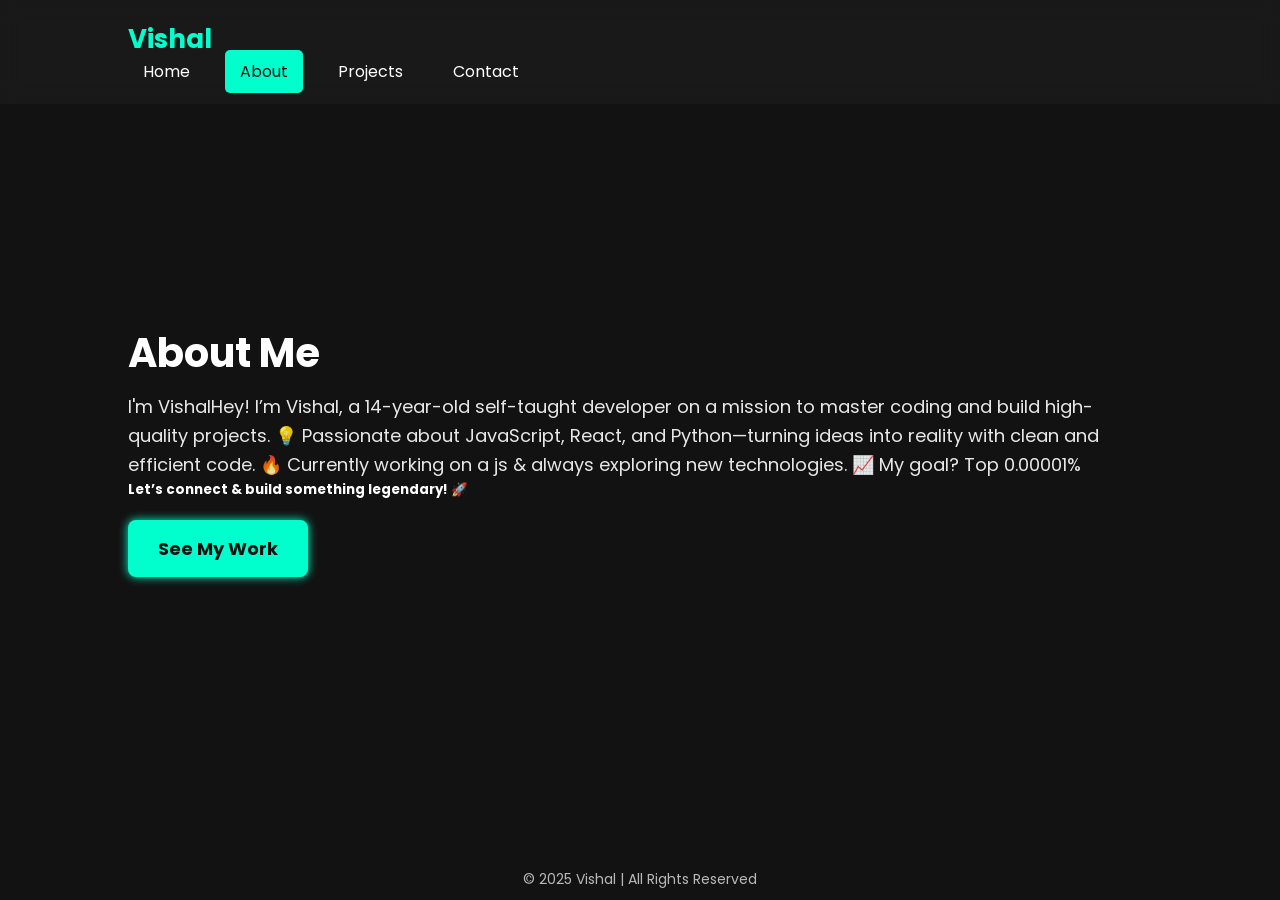
<file: about.html>
<!DOCTYPE html>
<html lang="en">
<head>
    <meta charset="UTF-8">
    <meta name="viewport" content="width=device-width, initial-scale=1.0">
    <title>About | Vishal</title>
    <link rel="stylesheet" href="styles.css">
</head>
<body>

    <!--  Navbar -->
    <header>
        <nav>
            <h1>Vishal</h1>
            <ul>
                <li><a href="index.html">Home</a></li>
                <li><a href="about.html" class="active">About</a></li>
                <li><a href="projects.html">Projects</a></li>
                <li><a href="contact.html">Contact</a></li>
            </ul>
        </nav>
    </header>

    <!-- About Section -->
    <section class="about">
        <div class="about-left">
            <h2>About Me</h2>
            <p>I'm <span class="highlight">Vishal</span>Hey! I’m Vishal, a 14-year-old self-taught developer on a mission to master coding and build high-quality projects.
💡 Passionate about JavaScript, React, and Python—turning ideas into reality with clean and efficient code.
🔥 Currently working on a js & always exploring new technologies.
📈 My goal? Top 0.00001%
                <h5>
            Let’s connect & build something legendary! 🚀
             </h5>
                
            </p>
            <a href="projects.html" class="btn">See My Work</a>
        </div>
        
    </section>

    <!-- 🔥 Footer -->
    <footer>
        <p>© 2025 Vishal | All Rights Reserved</p>
    </footer>

</body>
</html>
</file>
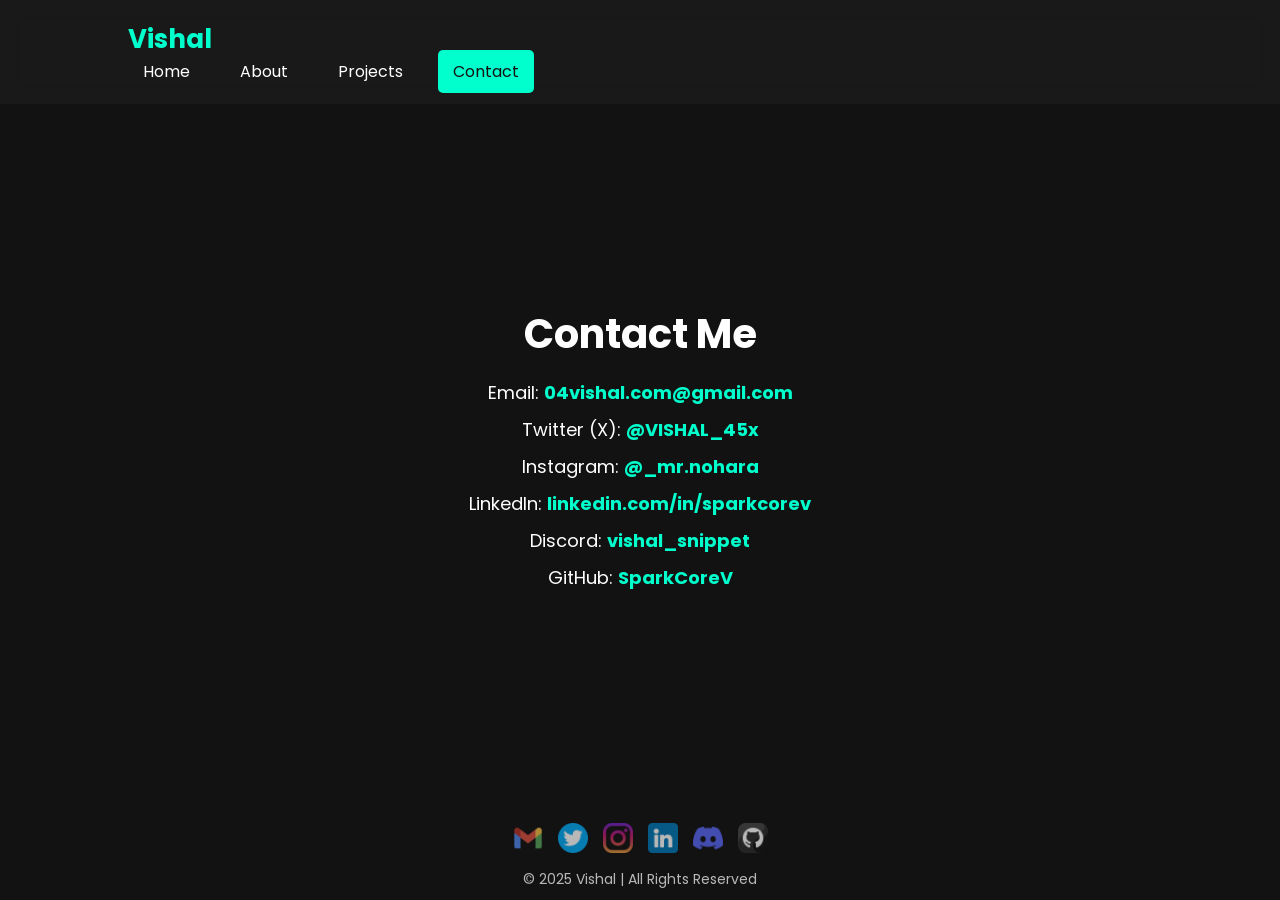
<file: contact.html>
<!DOCTYPE html>
<html lang="en">
<head>
    <meta charset="UTF-8">
    <meta name="viewport" content="width=device-width, initial-scale=1.0">
    <title>Contact | Vishal</title>
    <link rel="stylesheet" href="styles.css">
</head>
<body>

    <!-- 🔥 Navbar -->
    <header>
        <nav>
            <h1>Vishal</h1>
            <ul>
                <li><a href="index.html">Home</a></li>
                <li><a href="about.html">About</a></li>
                <li><a href="projects.html">Projects</a></li>
                <li><a href="contact.html" class="active">Contact</a></li>
            </ul>
        </nav>
    </header>

    <!-- 🔥 Contact Section -->
    <section class="contact">
        <h2>Contact Me</h2>
        <p>Email: <a href="mailto:04vishal.com@gmail.com">04vishal.com@gmail.com</a></p>
        <p>Twitter (X): <a href="https://twitter.com/VISHAL_45x" target="_blank">@VISHAL_45x</a></p>
        <p>Instagram: <a href="https://instagram.com/_mr.nohara" target="_blank">@_mr.nohara</a></p>
        <p>LinkedIn: <a href="https://linkedin.com/in/sparkcorev" target="_blank">linkedin.com/in/sparkcorev</a></p>
        <p>Discord: <a href="#">vishal_snippet</a></p>
        <p>GitHub: <a href="https://github.com/SparkCoreV" target="_blank">SparkCoreV</a></p>
    </section>

    <!-- 🔥 Footer -->
    <footer>
        <div class="social-icons">
            <a href="mailto:04vishal.com@gmail.com"><img src="./assests/email.png" alt="Email"></a>
            <a href="https://twitter.com/VISHAL_45x" target="_blank"><img src="./assests/twitter.png" alt="Twitter"></a>
            <a href="https://instagram.com/_mr.nohara" target="_blank"><img src="./assests/instagram.png" alt="Instagram"></a>
            <a href="https://linkedin.com/in/sparkcorev" target="_blank"><img src="./assests/linkedin.png" alt="LinkedIn"></a>
            <a href="#"><img src="./assests/discord.png" alt="Discord"></a>
            <a href="https://github.com/SparkCoreV" target="_blank"><img src="./assests/github.png" alt="GitHub"></a>
        </div>
        <p>© 2025 Vishal | All Rights Reserved</p>
    </footer>

</body>
</html>
</file>
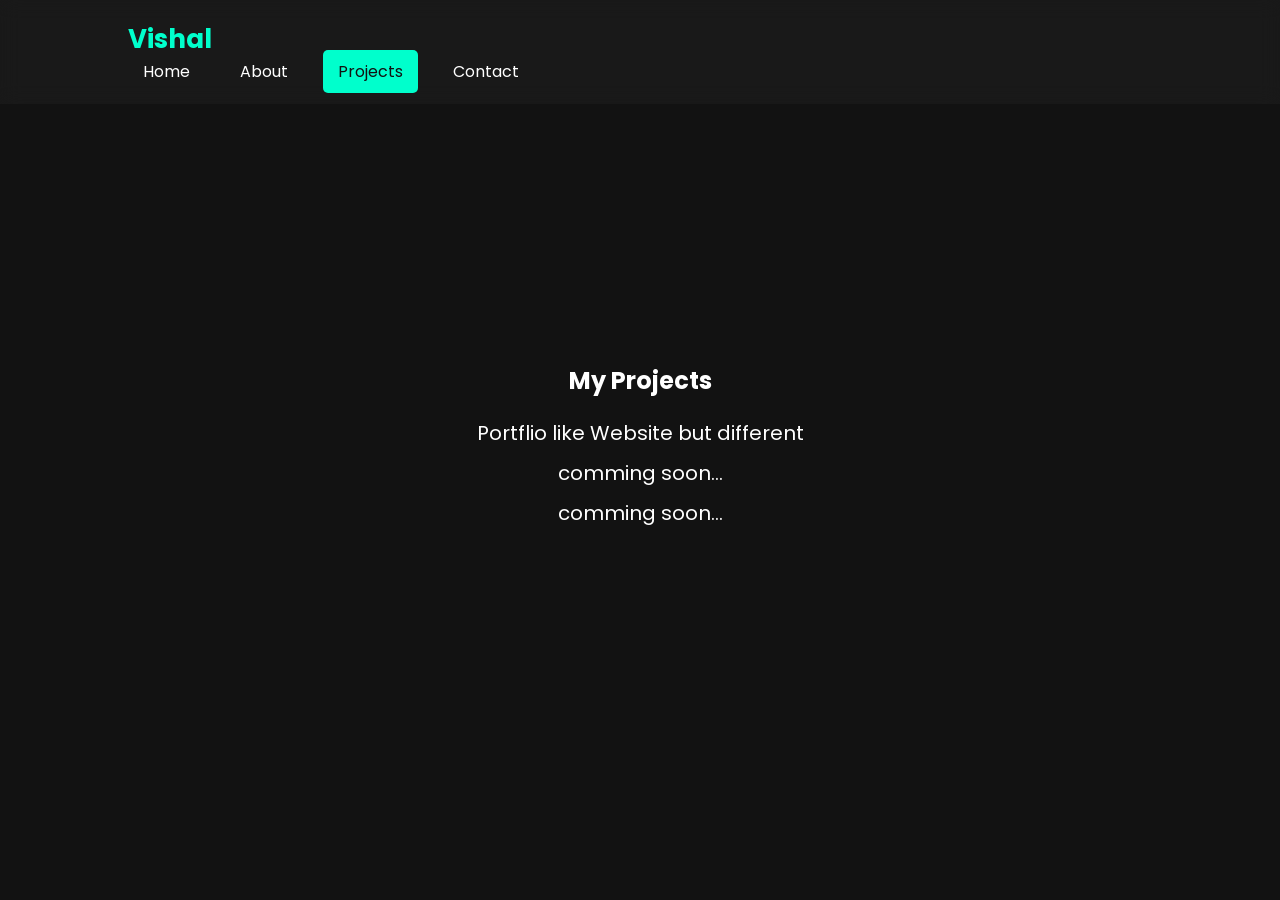
<file: projects.html>
<!DOCTYPE html>
<html lang="en">
<head>
    <meta charset="UTF-8">
    <meta name="viewport" content="width=device-width, initial-scale=1.0">
    <title>Projects | Vishal</title>
    <link rel="stylesheet" href="styles.css">
</head>
<body>
    <header>
        <nav>
            <h1>Vishal</h1>
            <ul>
                <li><a href="index.html">Home</a></li>
                <li><a href="about.html">About</a></li>
                <li><a href="projects.html" class="active">Projects</a></li>
                <li><a href="contact.html">Contact</a></li>
            </ul>
        </nav>
    </header>

    <section class="projects">
        <h2>My Projects</h2>
        <ul>
             <li><a style="text-decoration:none; color:white;" href="https://sparkcorev.github.io/">Portflio like Website but different</a></li>
             <li><a style="text-decoration:none; color:white;" href="/">comming soon...</a></li>
             <li><a style="text-decoration:none; color:white;" href="/">comming soon...</a></li>
        </ul>
    </section>
</body>
</html>
</file>
<file: styles.css>
@import url('https://fonts.googleapis.com/css2?family=Poppins:wght@300;400;700&display=swap');

* {
    margin: 0;
    padding: 0;
    box-sizing: border-box;
    font-family: 'Poppins', sans-serif;
}

body {
    background-color: #121212;
    color: #ffffff;
}

/* 🔥 Glassmorphism Navbar */
header {
    position: fixed;
    top: 0;
    width: 100%;
    display: flex;
    justify-content: space-between;
    align-items: center;
    padding: 20px 10%;
    background: rgba(30, 30, 30, 0.6);
    backdrop-filter: blur(10px);
    z-index: 1000;
}

nav h1 {
    font-size: 26px;
    font-weight: 700;
    color: #00ffcc;
}

nav ul {
    list-style: none;
    display: flex;
    gap: 20px;
}

nav ul li a {
    text-decoration: none;
    color: #ffffff;
    padding: 10px 15px;
    border-radius: 5px;
    transition: 0.3s;
}

nav ul li a:hover, .active {
    background: #00ffcc;
    color: #121212;
}

/* 🔥 Hero Section */
.hero {
    display: flex;
    align-items: center;
    justify-content: space-between;
    height: 100vh;
    padding: 0 10%;
    text-align: left;
}

/* Left Side - Text */
.hero-content {
    flex: 1;
}

.hero-content h2 {
    font-size: 30px;
    font-weight: 400;
    opacity: 0.8;
}

.hero-content h1 {
    font-size: 60px;
    font-weight: 700;
    text-transform: uppercase;
}

.hero-content p {
    font-size: 22px;
    margin-top: 10px;
    opacity: 0.9;
}

/* Right Side - Image */
.hero-image {
    flex: 1;
    display: flex;
    justify-content: center;
    align-items: center;
}

.hero-image img {
    width: 300px;
    height: auto;
    border-radius: 50%;
    border: 4px solid #00ffcc;
    box-shadow: 0 0 20px #00ffcc;
    transition: 0.3s;
}

.hero-image img:hover {
    transform: scale(1.05);
}

/* 🔥 About Section */
.about {
    display: flex;
    align-items: center;
    justify-content: space-between;
    height: 100vh;
    padding: 0 10%;
}

/* Left Side - Text */
.about-left {
    flex: 1;
}

.about-left h2 {
    font-size: 40px;
    font-weight: 700;
    margin-bottom: 10px;
}

.about-left p {
    font-size: 18px;
    line-height: 1.6;
    opacity: 0.9;
}

/* Right Side - Image */
.about-right {
    flex: 1;
    display: flex;
    justify-content: center;
    align-items: center;
}

.about-right img {
    width: 280px;
    height: auto;
    border-radius: 50%;
    border: 4px solid #00ffcc;
    box-shadow: 0 0 20px #00ffcc;
    transition: 0.3s;
}

.about-right img:hover {
    transform: scale(1.05);
}

/* 🔥 Projects Section */
.projects {
    height: 100vh;
    display: flex;
    flex-direction: column;
    align-items: center;
    justify-content: center;
    text-align: center;
}

.projects ul {
    list-style: none;
    margin-top: 10px;
}

.projects ul li {
    font-size: 20px;
    margin: 10px 0;
    transition: 0.3s;
}

.projects ul li:hover {
    color: #00ffcc;
    transform: scale(1.05);
}

/* 🔥 Contact Section */
.contact {
    height: 100vh;
    display: flex;
    flex-direction: column;
    align-items: center;
    justify-content: center;
    text-align: center;
}

/* 🔥 Call to Action Button */
.btn {
    display: inline-block;
    margin-top: 20px;
    padding: 15px 30px;
    background: #00ffcc;
    color: #121212;
    text-decoration: none;
    font-weight: bold;
    font-size: 18px;
    border-radius: 8px;
    transition: 0.3s;
    box-shadow: 0 0 10px #00ffcc;
}

.btn:hover {
    background: #00cca3;
    box-shadow: 0 0 20px #00ffcc;
    transform: scale(1.05);
}

/* 🔥 Footer */
footer {
    position: absolute;
    bottom: 10px;
    width: 100%;
    text-align: center;
    font-size: 14px;
    opacity: 0.7;
}

/* 🔥 Social Icons */
.social-icons {
    display: flex;
    justify-content: center;
    gap: 15px;
    margin-bottom: 10px;
}

.social-icons img {
    width: 30px;
    transition: 0.3s;
}

.social-icons img:hover {
    transform: scale(1.2);
    filter: drop-shadow(0 0 10px #00ffcc);
}

/* 🔥 Animations */
@keyframes fadeIn {
    from { opacity: 0; transform: translateY(-20px); }
    to { opacity: 1; transform: translateY(0); }
}
/* 🔥 Contact Section */
.contact {
    height: 100vh;
    display: flex;
    flex-direction: column;
    align-items: center;
    justify-content: center;
    text-align: center;
}

.contact h2 {
    font-size: 40px;
    font-weight: 700;
    margin-bottom: 10px;
}

.contact p {
    font-size: 18px;
    margin: 5px 0;
}

.contact a {
    color: #00ffcc;
    text-decoration: none;
    font-weight: bold;
}

.contact a:hover {
    text-decoration: underline;
}

/* 🔥 Footer with Social Icons */
footer {
    position: absolute;
    bottom: 10px;
    width: 100%;
    text-align: center;
    font-size: 14px;
    opacity: 0.7;
}

/* 🔥 Social Icons */
.social-icons {
    display: flex;
    justify-content: center;
    gap: 15px;
    margin-bottom: 10px;
}

.social-icons img {
    width: 30px;
    transition: 0.3s;
}

.social-icons img:hover {
    transform: scale(1.2);
    filter: drop-shadow(0 0 10px #00ffcc);
}
</file>
